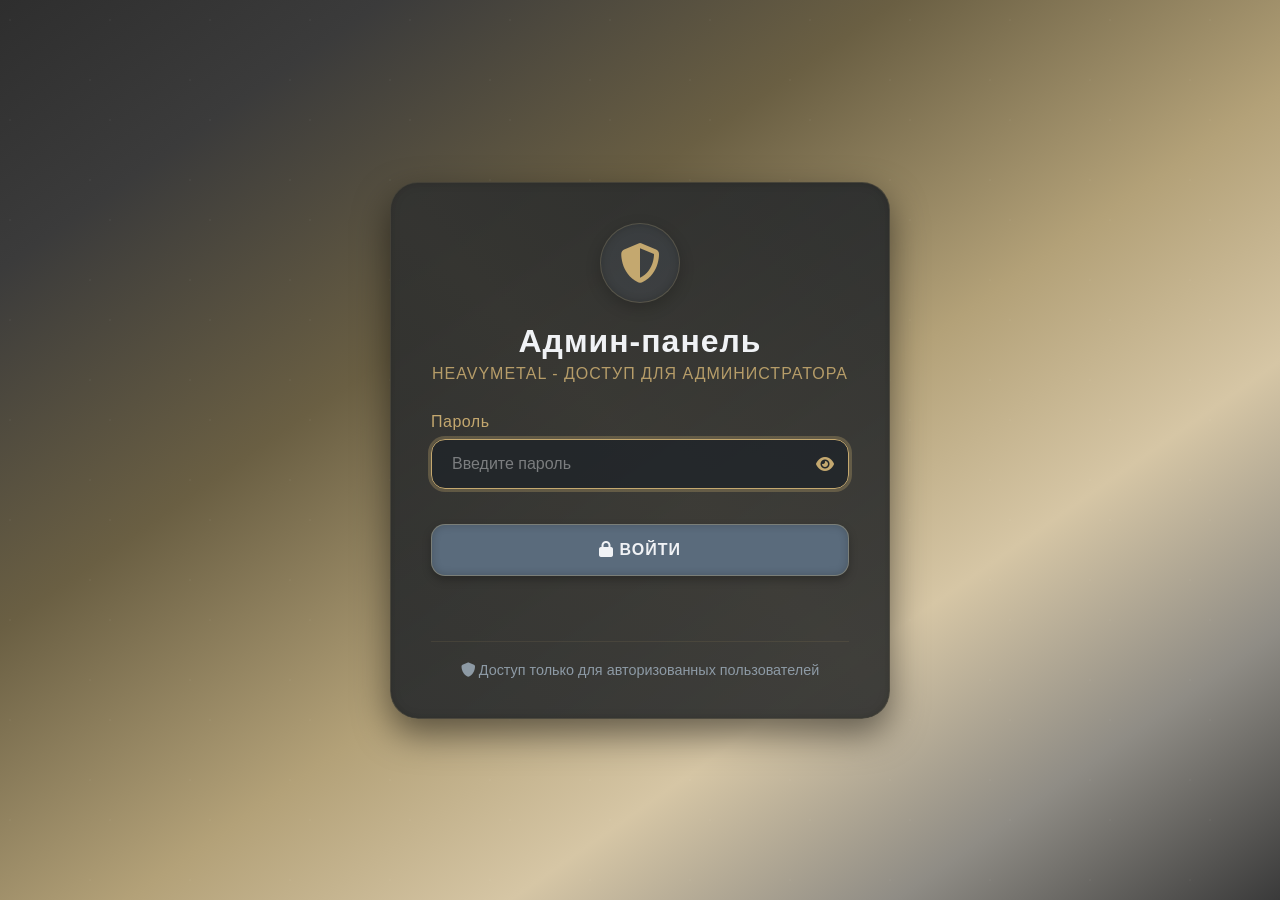
<file: public/login.html>
<!DOCTYPE html>
<html lang="ru">

<head>
    <meta charset="UTF-8">
    <meta name="viewport" content="width=device-width, initial-scale=1.0">
    <title>Вход в админ-панель</title>
    <link rel="icon" type="image/png" href="/favicon.png">
    <link rel="stylesheet" href="https://cdnjs.cloudflare.com/ajax/libs/font-awesome/6.4.0/css/all.min.css">
    <style>
        /* МЕТАЛЛИЧЕСКАЯ ЦВЕТОВАЯ ПАЛИТРА */
        :root {
            --metal-primary: #5a6b7c;
            /* Стальной */
            --metal-secondary: #8d9aa5;
            /* Серебристый */
            --metal-accent: #c4a86f;
            /* Бронзовый */
            --metal-dark: #1e2329;
            /* Темная сталь */
            --metal-light: #f0f2f5;
            /* Светлый металл */
            --metal-bg-dark: #151a1f;
            /* Фон темной темы */
            --metal-gold: #d4af37;
            /* Золотой акцент */
            --transition: all 0.4s cubic-bezier(0.175, 0.885, 0.32, 1.275);
        }

        * {
            margin: 0;
            padding: 0;
            box-sizing: border-box;
            font-family: 'Roboto', 'Segoe UI', Tahoma, Geneva, Verdana, sans-serif;
        }

        body {
            background: linear-gradient(145deg,
                    #2e2e2e 0%,
                    /* глубокий серый */
                    #3b3b3b 15%,
                    /* более мягкий серый */
                    #6a5f43 35%,
                    /* тёплый бронзово-золотой */
                    #b3a178 55%,
                    /* блеклый золото-серый */
                    #d6c6a5 70%,
                    /* пастельный золотисто-бежевый */
                    #8f8c85 85%,
                    /* пыльный серо-золотой */
                    #3a3a3a 100%
                    /* снова тёмный серый */
                );

            color: var(--metal-light);
            overflow-x: hidden;
            min-height: 100vh;
            display: flex;
            justify-content: center;
            align-items: center;
            position: relative;
        }

        /* Металлическая текстурная подложка */
        body::before {
            content: '';
            position: absolute;
            top: 0;
            left: 0;
            width: 100%;
            height: 100%;
            background-image:
                radial-gradient(circle at 10% 20%, rgba(255, 255, 255, 0.03) 1px, transparent 1px),
                radial-gradient(circle at 90% 80%, rgba(255, 255, 255, 0.03) 1px, transparent 1px);
            background-size: 100px 100px;
            z-index: -1;
        }

        /* Контейнер для формы входа */
        .login-container {
            max-width: 500px;
            width: 90%;
            padding: 40px;
            background: rgba(30, 35, 41, 0.9);
            border-radius: 28px;
            box-shadow:
                0 15px 35px rgba(0, 0, 0, 0.5),
                inset 0 0 10px rgba(0, 0, 0, 0.2);
            text-align: center;
            animation: fadeInUp 0.8s ease;
            position: relative;
            overflow: hidden;
            z-index: 1;
            border: 1px solid rgba(196, 168, 111, 0.2);
        }

        /* Металлический блеск */
        .login-container::before {
            content: '';
            position: absolute;
            top: -50%;
            left: -50%;
            width: 200%;
            height: 200%;
            background: linear-gradient(45deg,
                    transparent 0%,
                    rgba(196, 168, 111, 0.1) 50%,
                    transparent 100%);
            animation: rotate 20s linear infinite;
            z-index: -1;
        }

        /* Логотип */
        .login-logo {
            margin-bottom: 30px;
            display: flex;
            flex-direction: column;
            align-items: center;
        }

        .login-logo-icon {
            background: rgba(90, 107, 124, 0.2);
            width: 80px;
            height: 80px;
            border-radius: 50%;
            display: flex;
            align-items: center;
            justify-content: center;
            font-size: 2.5rem;
            color: var(--metal-accent);
            margin-bottom: 20px;
            box-shadow:
                0 5px 15px rgba(0, 0, 0, 0.2),
                inset 0 0 8px rgba(0, 0, 0, 0.2);
            border: 1px solid rgba(196, 168, 111, 0.2);
        }

        .login-title {
            font-size: 2rem;
            color: var(--metal-light);
            margin-bottom: 5px;
            font-weight: 700;
            letter-spacing: 1px;
        }

        .login-subtitle {
            color: var(--metal-accent);
            font-size: 1rem;
            opacity: 0.9;
            text-transform: uppercase;
            letter-spacing: 1px;
        }

        /* Форма */
        .login-form {
            margin-top: 30px;
        }

        .form-group {
            margin-bottom: 25px;
            position: relative;
        }

        .form-label {
            display: block;
            text-align: left;
            margin-bottom: 8px;
            font-weight: 500;
            color: var(--metal-accent);
            letter-spacing: 0.5px;
        }

        .form-input {
            width: 100%;
            padding: 15px 20px;
            border-radius: 14px;
            border: 1px solid var(--metal-primary);
            background: rgba(30, 35, 41, 0.8);
            color: var(--metal-light);
            font-size: 1rem;
            transition: var(--transition);
            box-shadow: inset 0 0 8px rgba(0, 0, 0, 0.2);
        }

        .form-input:focus {
            border-color: var(--metal-accent);
            outline: none;
            box-shadow: 0 0 0 3px rgba(196, 168, 111, 0.3);
        }

        .form-input::placeholder {
            color: rgba(255, 255, 255, 0.4);
        }

        .password-toggle {
            position: absolute;
            right: 15px;
            top: 50%;
            transform: translateY(-50%);
            color: var(--metal-accent);
            cursor: pointer;
            transition: var(--transition);
        }

        .password-toggle:hover {
            color: var(--metal-gold);
        }

        /* Кнопка входа */
        .login-btn {
            width: 100%;
            background: var(--metal-primary);
            color: var(--metal-light);
            border: none;
            padding: 16px;
            border-radius: 14px;
            font-weight: 600;
            cursor: pointer;
            transition: var(--transition);
            font-size: 1rem;
            margin-top: 10px;
            position: relative;
            overflow: hidden;
            z-index: 1;
            letter-spacing: 1px;
            text-transform: uppercase;
            box-shadow:
                inset 0 0 8px rgba(0, 0, 0, 0.2),
                0 4px 8px rgba(0, 0, 0, 0.25);
            border: 1px solid rgba(196, 168, 111, 0.3);
        }

        .login-btn::before {
            content: '';
            position: absolute;
            top: 0;
            left: 0;
            width: 0;
            height: 100%;
            background: var(--metal-accent);
            transition: var(--transition);
            z-index: -1;
        }

        .login-btn:hover::before {
            width: 100%;
        }

        .login-btn:hover {
            transform: translateY(-3px);
            box-shadow: 0 10px 20px rgba(196, 168, 111, 0.3);
        }

        .login-btn:active {
            transform: translateY(-1px);
        }

        /* Подвал формы */
        .login-footer {
            margin-top: 30px;
            color: var(--metal-secondary);
            font-size: 0.9rem;
            border-top: 1px solid rgba(196, 168, 111, 0.1);
            padding-top: 20px;
        }

        /* Анимации */
        @keyframes fadeInUp {
            from {
                opacity: 0;
                transform: translateY(30px);
            }

            to {
                opacity: 1;
                transform: translateY(0);
            }
        }

        @keyframes rotate {
            from {
                transform: rotate(0deg);
            }

            to {
                transform: rotate(360deg);
            }
        }

        /* Сообщение об ошибке */
        .error-message {
            color: #ff7675;
            margin-top: 15px;
            font-size: 0.9rem;
            height: 20px;
            opacity: 0;
            transition: var(--transition);
        }

        .error-message.show {
            opacity: 1;
        }

        /* Анимация тряски при ошибке */
        @keyframes shake {

            0%,
            100% {
                transform: translateX(0);
            }

            10%,
            30%,
            50%,
            70%,
            90% {
                transform: translateX(-5px);
            }

            20%,
            40%,
            60%,
            80% {
                transform: translateX(5px);
            }
        }

        .shake {
            animation: shake 0.5s;
        }

        /* Адаптивность */
        @media (max-width: 768px) {
            .login-container {
                padding: 30px 20px;
            }

            .login-title {
                font-size: 1.8rem;
            }
        }

        @media (max-width: 480px) {
            .login-container {
                width: 95%;
                padding: 25px 15px;
            }

            .login-logo-icon {
                width: 70px;
                height: 70px;
                font-size: 2rem;
            }
        }
    </style>
</head>

<body>
    <div class="login-container">
        <div class="login-logo">
            <div class="login-logo-icon">
                <i class="fas fa-shield-alt"></i>
            </div>
            <h1 class="login-title">Админ-панель</h1>
            <p class="login-subtitle">HeavyMetal - доступ для администратора</p>
        </div>

        <form class="login-form" id="loginForm">
            <div class="form-group">
                <label for="password" class="form-label">Пароль</label>
                <div style="position: relative;">
                    <input type="password" id="password" class="form-input" placeholder="Введите пароль" required>
                    <i class="fas fa-eye password-toggle" id="togglePassword"></i>
                </div>
            </div>

            <button type="submit" class="login-btn">
                <i class="fas fa-lock"></i> Войти
            </button>

            <div class="error-message" id="errorMessage"></div>
        </form>

        <div class="login-footer">
            <p><i class="fas fa-shield"></i> Доступ только для авторизованных пользователей</p>
        </div>
    </div>

    <script>
        const togglePassword = document.getElementById('togglePassword');
        const passwordInput = document.getElementById('password');
        const loginForm = document.getElementById('loginForm');
        const errorMessage = document.getElementById('errorMessage');

        togglePassword.addEventListener('click', function () {
            const type = passwordInput.getAttribute('type') === 'password' ? 'text' : 'password';
            passwordInput.setAttribute('type', type);
            this.classList.toggle('fa-eye-slash');
            this.classList.toggle('fa-eye');
        });

        loginForm.addEventListener('submit', async function (e) {
            e.preventDefault();

            const password = passwordInput.value.trim();
            errorMessage.textContent = '';
            errorMessage.classList.remove('show');

            loginForm.querySelector('button').innerHTML = '<i class="fas fa-spinner fa-spin"></i> Проверка...';
            loginForm.querySelector('button').disabled = true;

            const response = await fetch('/login', {
                method: 'POST',
                headers: { 'Content-Type': 'application/json' },
                body: JSON.stringify({ password })
            });

            const result = await response.json();

            if (result.success) {
                window.location.href = '/admin.html';
            } else {
                errorMessage.textContent = result.message;
                errorMessage.classList.add('show');
                passwordInput.focus();
                loginForm.querySelector('button').innerHTML = '<i class="fas fa-sign-in-alt"></i> Войти';
                loginForm.querySelector('button').disabled = false;
                loginForm.style.animation = 'shake 0.5s';
                setTimeout(() => {
                    loginForm.style.animation = '';
                }, 500);
            }
        });

        window.addEventListener('DOMContentLoaded', () => {
            passwordInput.focus();
        });
    </script>
</body>

</html>
</file>
